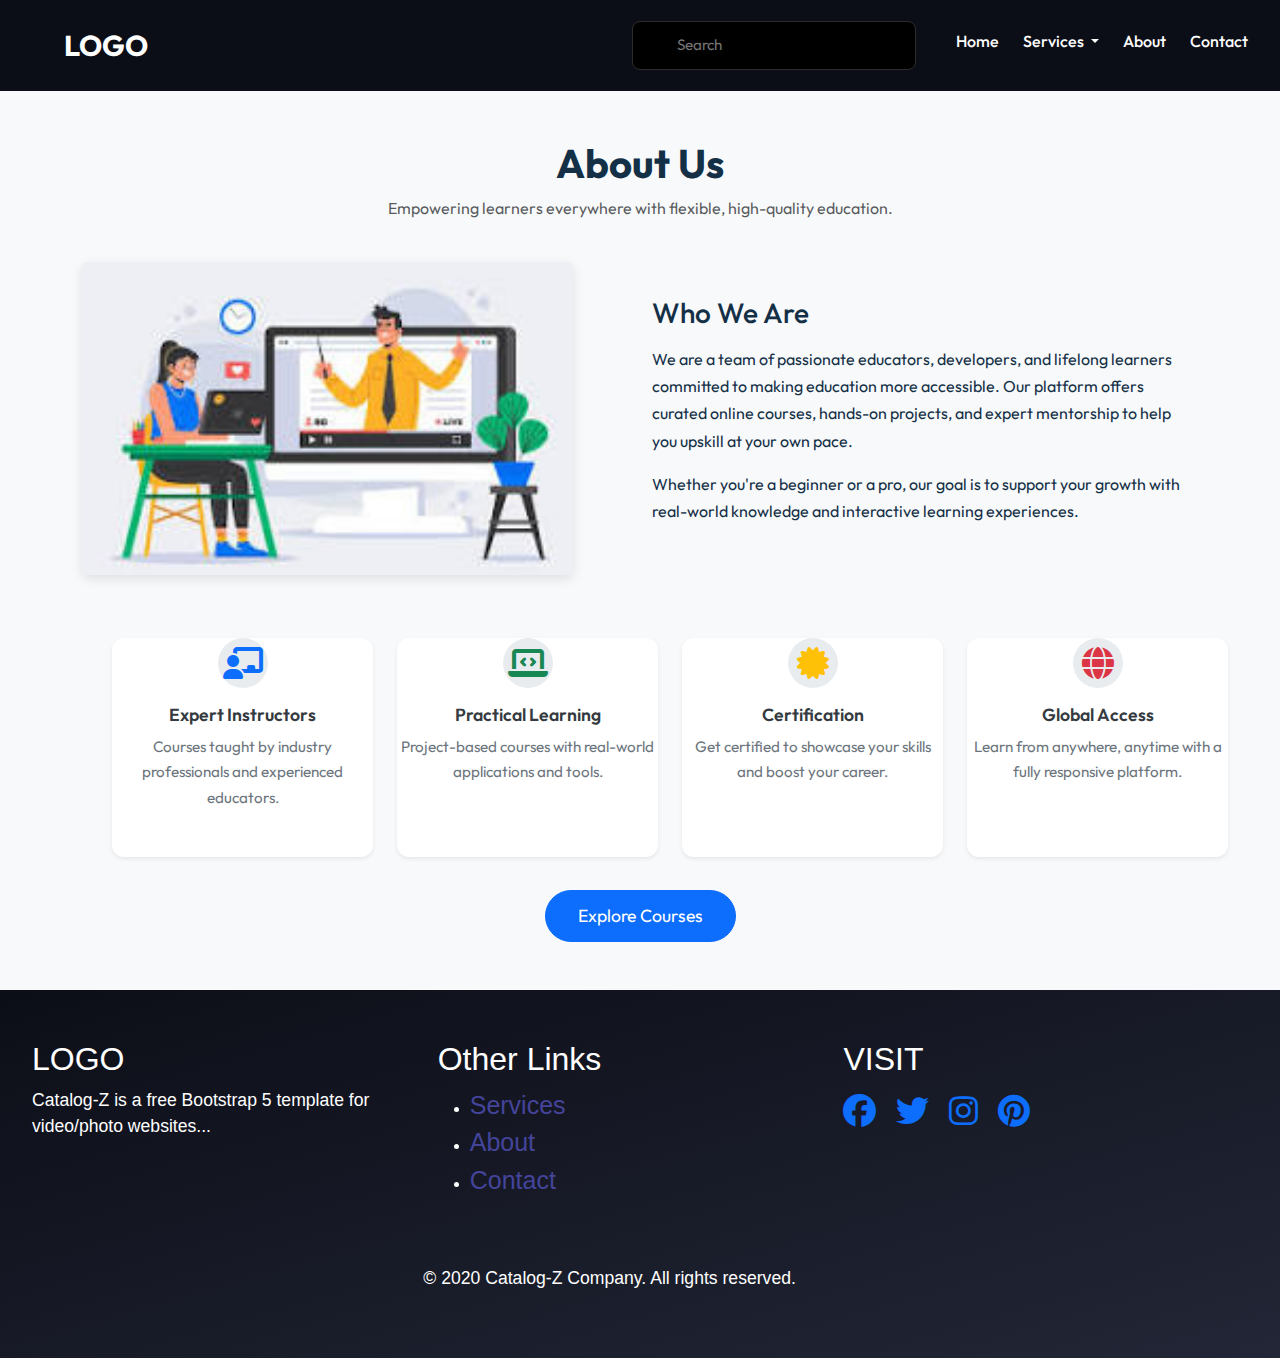
<file: about.html>
<!DOCTYPE html>
<html lang="en">

<head>
  <meta charset="UTF-8" />
  <meta name="viewport" content="width=device-width, initial-scale=1.0" />
  <title>Navbar</title>

  <!-- Stylesheets -->
  <link rel="stylesheet" href="css/style.css" />
    <link rel="stylesheet" href="css/about.css" />
  <link rel="stylesheet" href="https://cdn.jsdelivr.net/npm/bootstrap@5.3.7/dist/css/bootstrap.min.css" />
  <link rel="stylesheet" href="https://cdnjs.cloudflare.com/ajax/libs/font-awesome/6.4.0/css/all.min.css" />
</head>

<body>

 <!-- ======= Navigation Bar ======= -->
  <nav class="navbar">
    <div class="logo">LOGO</div>

    <!-- ======= Search Bar ======= -->
    <div class="SiteSearch_root">
      <div class="MuiAutocomplete-root css-chq866">
        <div class="MuiFormControl-root MuiFormControl-fullWidth MuiTextField-root css-feqhe6">
          <div class="MuiInputBase-root MuiOutlinedInput-root SiteSearch_searchInput__vxatc MuiInputBase-colorPrimary MuiInputBase-fullWidth MuiInputBase-formControl MuiInputBase-sizeSmall MuiInputBase-adornedStart MuiInputBase-adornedEnd MuiAutocomplete-inputRoot css-18ga69m">
            <div class="MuiInputAdornment-root MuiInputAdornment-positionStart MuiInputAdornment-outlined MuiInputAdornment-sizeSmall css-5mrk1s">
              <span class="notranslate">​</span>
              <!-- Search Icon -->
              <svg viewBox="0 0 24 24" role="presentation" style="width: 1.5rem; height: 1.5rem;">
                <path d="..."></path>
              </svg>
            </div>

            <!-- Search Input -->
            <input placeholder="Search" type="text" class="MuiInputBase-input ..." />
            <fieldset aria-hidden="true" class="MuiOutlinedInput-notchedOutline css-igs3ac">
              <legend class="css-ihdtdm"><span class="notranslate">​</span></legend>
            </fieldset>
          </div>
        </div>
      </div>


      <!-- ======= Navigation Links ======= -->
  <ul class="nav-links m-2" id="navDropdown">
    <li><a href="index.html">Home</a></li>
  
    <!-- Dropdown for Services -->
    <li class="nav-item dropdown">
      <a class="nav-link dropdown-toggle" href="#" role="button" data-bs-toggle="dropdown" aria-expanded="false">
        Services
      </a>
      <ul class="dropdown-menu">
        <li><a class="dropdown-item" href="courses.html">Courses</a></li>
        <li><a class="dropdown-item" href="tests.html">Tests</a></li>
         <li><a class="dropdown-item" href="authors.html">authors</a></li>   
      </ul>
    </li>
  
    <li><a href="about.html">About</a></li>
    <li><a href="contact.html">Contact</a></li>
  </ul>
     
    </div>



    <!-- ======= Menu Toggle Button (for mobile) ======= -->
    <button class="menu-toggle" onclick="toggleMenu()">
      <i class="fas fa-bars"></i>
    </button>
  </nav>


<!-- ======= About Us Section ======= -->
<section class="about-us py-5 bg-light">
  <div class="container">
    <!-- Section Title -->
    <div class="row mb-4 text-center">
      <div class="col">
        <h2 class="fw-bold">About Us</h2>
        <p class="text-muted">Empowering learners everywhere with flexible, high-quality education.</p>
      </div>
    </div>

    <!-- Who We Are & What We Do -->
    <div class="row align-items-center mb-5">
      <div class="col-md-6">
        <img src="image/download.jpeg" alt="About Us" class="img-fluid rounded">
      </div>
      <div class="col-md-6">
        <h3>Who We Are</h3>
        <p>
          We are a team of passionate educators, developers, and lifelong learners committed to making
          education more accessible. Our platform offers curated online courses, hands-on projects, and
          expert mentorship to help you upskill at your own pace.
        </p>
        <p>
          Whether you're a beginner or a pro, our goal is to support your growth with real-world knowledge
          and interactive learning experiences.
        </p>
      </div>
    </div>

    <!-- Why Choose Us (Feature Cards) -->
    <div class="row text-center">
      <div class="col-md-3">
        <div class="cards h-100 shadow-sm border-0">
          <div class="cards-body">
            <i class="fas fa-chalkboard-teacher fa-2x text-primary mb-3"></i>
            <h5 class="cards-title">Expert Instructors</h5>
            <p class="cards-text">Courses taught by industry professionals and experienced educators.</p>
          </div>
        </div>
      </div>
      <div class="col-md-3">
        <div class="cards h-100 shadow-sm border-0">
          <div class="cards-body">
            <i class="fas fa-laptop-code fa-2x text-success mb-3"></i>
            <h5 class="cards-title">Practical Learning</h5>
            <p class="cards-text">Project-based courses with real-world applications and tools.</p>
          </div>
        </div>
      </div>
      <div class="col-md-3">
        <div class="cards h-100 shadow-sm border-0">
          <div class="cards-body">
            <i class="fas fa-certificate fa-2x text-warning mb-3"></i>
            <h5 class="cards-title">Certification</h5>
            <p class="cards-text">Get certified to showcase your skills and boost your career.</p>
          </div>
        </div>
      </div>
      <div class="col-md-3">
        <div class="cards h-100 shadow-sm border-0">
          <div class="cards-body">
            <i class="fas fa-globe fa-2x text-danger mb-3"></i>
            <h5 class="cards-title">Global Access</h5>
            <p class="cards-text">Learn from anywhere, anytime with a fully responsive platform.</p>
          </div>
        </div>
      </div>
    </div>

    <!-- Call to Action -->
    <div class="row mt-5 text-center">
      <div class="col">
        <a href="courses.html" class="btn btn-primary btn-lg">Explore Courses</a>
      </div>
    </div>
  </div>
</section>




  <!-- ======= Footer Section ======= -->
   <!-- ======= Footer Section ======= -->
  <footer class="footer section3">
    <div class="container-fluid columns">

      <!-- Footer Logo Column -->
      <div class="column logo-column">
        <h2>LOGO</h2>
        <p>Catalog-Z is a free Bootstrap 5 template for video/photo websites...</p>
      </div>

      <!-- Footer Links Column -->
      <div class="column link-column">
        <h2>Other Links</h2>
        <ul>
          <li><a href="#">Services</a></li>
          <li><a href="#">About</a></li>
          <li><a href="#">Contact</a></li>
        </ul>
      </div>

      <!-- Social Media Column -->
      <div class="column social-box">
        <h2>VISIT</h2>
        <ul class="social-icons">
          <li><a href="https://facebook.com" target="_blank"><i class="fa-brands fa-facebook"></i></a></li>
          <li><a href="https://twitter.com" target="_blank"><i class="fa-brands fa-twitter"></i></a></li>
          <li><a href="https://instagram.com" target="_blank"><i class="fa-brands fa-instagram"></i></a></li>
          <li><a href="https://pinterest.com" target="_blank"><i class="fa-brands fa-pinterest"></i></a></li>
        </ul>
      </div>

      <!-- Copyright -->
      <div class="column copyrights">
        <p>&copy; 2020 Catalog-Z Company. All rights reserved.</p>
      </div>

    </div>
  </footer>


  <!-- Bootstrap JS -->
  <script src="https://cdn.jsdelivr.net/npm/bootstrap@5.3.7/dist/js/bootstrap.bundle.min.js"></script>

  <!-- Toggle Menu Script -->
  <script>
    function toggleMenu() {
      const menu = document.getElementById('navDropdown');
      menu.classList.toggle('d-none');
    }
  </script>

</body>
</html>
</file>
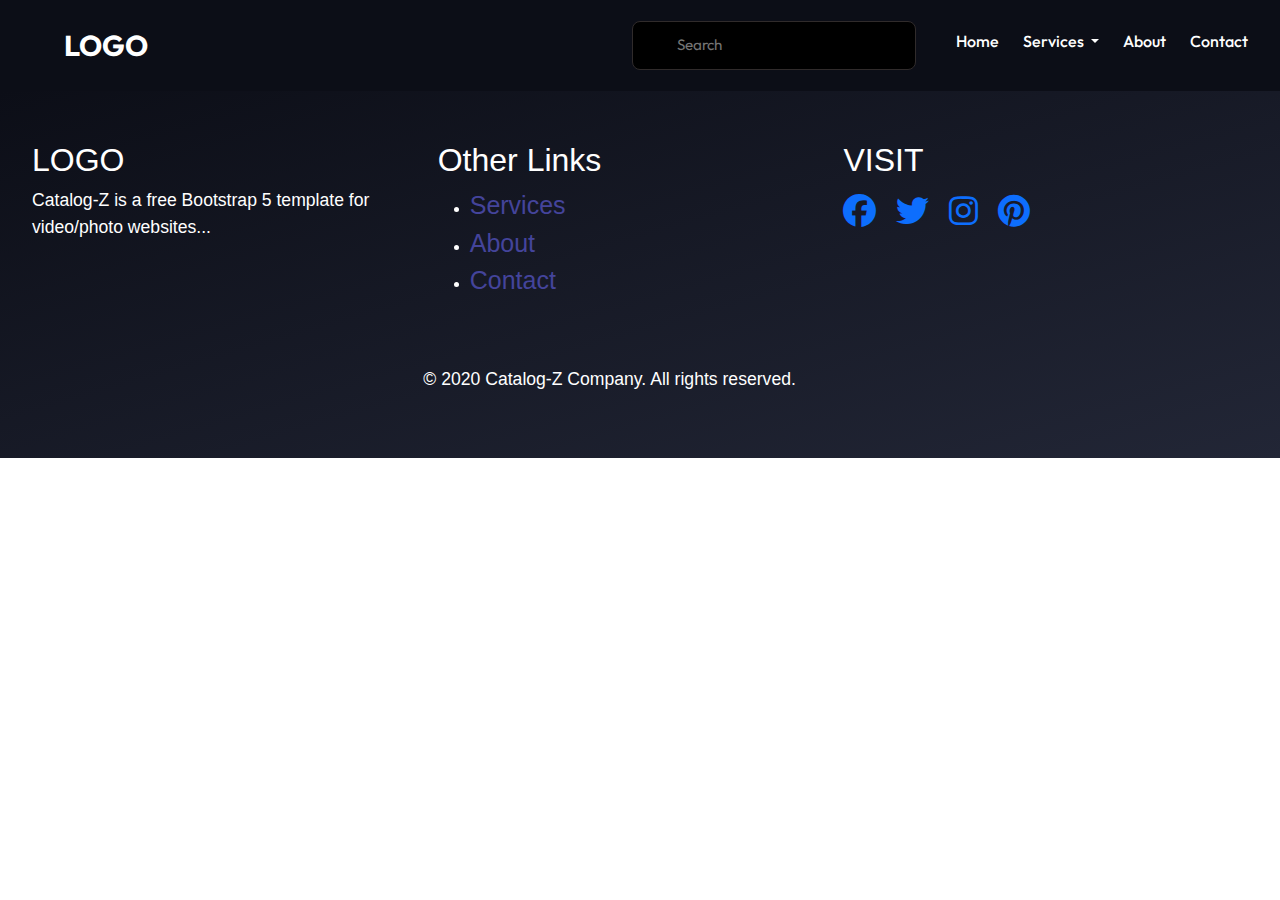
<file: authors.html>
<!DOCTYPE html>
<html lang="en">

<head>
  <meta charset="UTF-8" />
  <meta name="viewport" content="width=device-width, initial-scale=1.0" />
  <title>Navbar</title>

  <!-- Stylesheets -->
  <link rel="stylesheet" href="css/style.css" />
  <link rel="stylesheet" href="https://cdn.jsdelivr.net/npm/bootstrap@5.3.7/dist/css/bootstrap.min.css" />
  <link rel="stylesheet" href="https://cdnjs.cloudflare.com/ajax/libs/font-awesome/6.4.0/css/all.min.css" />
</head>

<body>

 <!-- ======= Navigation Bar ======= -->
  <nav class="navbar">
    <div class="logo">LOGO</div>

    <!-- ======= Search Bar ======= -->
    <div class="SiteSearch_root">
      <div class="MuiAutocomplete-root css-chq866">
        <div class="MuiFormControl-root MuiFormControl-fullWidth MuiTextField-root css-feqhe6">
          <div class="MuiInputBase-root MuiOutlinedInput-root SiteSearch_searchInput__vxatc MuiInputBase-colorPrimary MuiInputBase-fullWidth MuiInputBase-formControl MuiInputBase-sizeSmall MuiInputBase-adornedStart MuiInputBase-adornedEnd MuiAutocomplete-inputRoot css-18ga69m">
            <div class="MuiInputAdornment-root MuiInputAdornment-positionStart MuiInputAdornment-outlined MuiInputAdornment-sizeSmall css-5mrk1s">
              <span class="notranslate">​</span>
              <!-- Search Icon -->
              <svg viewBox="0 0 24 24" role="presentation" style="width: 1.5rem; height: 1.5rem;">
                <path d="..."></path>
              </svg>
            </div>

            <!-- Search Input -->
            <input placeholder="Search" type="text" class="MuiInputBase-input ..." />
            <fieldset aria-hidden="true" class="MuiOutlinedInput-notchedOutline css-igs3ac">
              <legend class="css-ihdtdm"><span class="notranslate">​</span></legend>
            </fieldset>
          </div>
        </div>
      </div>


      <!-- ======= Navigation Links ======= -->
  <ul class="nav-links m-2" id="navDropdown">
    <li><a href="index.html">Home</a></li>
  
    <!-- Dropdown for Services -->
    <li class="nav-item dropdown">
      <a class="nav-link dropdown-toggle" href="#" role="button" data-bs-toggle="dropdown" aria-expanded="false">
        Services
      </a>
      <ul class="dropdown-menu">
        <li><a class="dropdown-item" href="courses.html">Courses</a></li>
        <li><a class="dropdown-item" href="tests.html">Tests</a></li>
        <li><a class="dropdown-item" href="authors.html">authors</a></li>
      </ul>
    </li>
  
    <li><a href="about.html">About</a></li>
    <li><a href="contact.html">Contact</a></li>
  </ul>
     
    </div>



    <!-- ======= Menu Toggle Button (for mobile) ======= -->
    <button class="menu-toggle" onclick="toggleMenu()">
      <i class="fas fa-bars"></i>
    </button>
  </nav>
  

  <!-- ======= Footer Section ======= -->
  <footer class="footer section3">
    <div class="container-fluid columns">

      <!-- Footer Logo Column -->
      <div class="column logo-column">
        <h2>LOGO</h2>
        <p>Catalog-Z is a free Bootstrap 5 template for video/photo websites...</p>
      </div>

      <!-- Footer Links Column -->
      <div class="column link-column">
        <h2>Other Links</h2>
        <ul>
          <li><a href="#">Services</a></li>
          <li><a href="#">About</a></li>
          <li><a href="#">Contact</a></li>
        </ul>
      </div>

      <!-- Social Media Column -->
      <div class="column social-box">
        <h2>VISIT</h2>
        <ul class="social-icons">
          <li><a href="https://facebook.com" target="_blank"><i class="fa-brands fa-facebook"></i></a></li>
          <li><a href="https://twitter.com" target="_blank"><i class="fa-brands fa-twitter"></i></a></li>
          <li><a href="https://instagram.com" target="_blank"><i class="fa-brands fa-instagram"></i></a></li>
          <li><a href="https://pinterest.com" target="_blank"><i class="fa-brands fa-pinterest"></i></a></li>
        </ul>
      </div>

      <!-- Copyright -->
      <div class="column copyrights">
        <p>&copy; 2020 Catalog-Z Company. All rights reserved.</p>
      </div>

    </div>
  </footer>
  
  <!-- Bootstrap JS -->
  <script src="https://cdn.jsdelivr.net/npm/bootstrap@5.3.7/dist/js/bootstrap.bundle.min.js"></script>

  <!-- Toggle Menu Script -->
  <script>
    function toggleMenu() {
      const menu = document.getElementById('navDropdown');
      menu.classList.toggle('d-none');
    }
  </script>

</body>
</html>
</file>
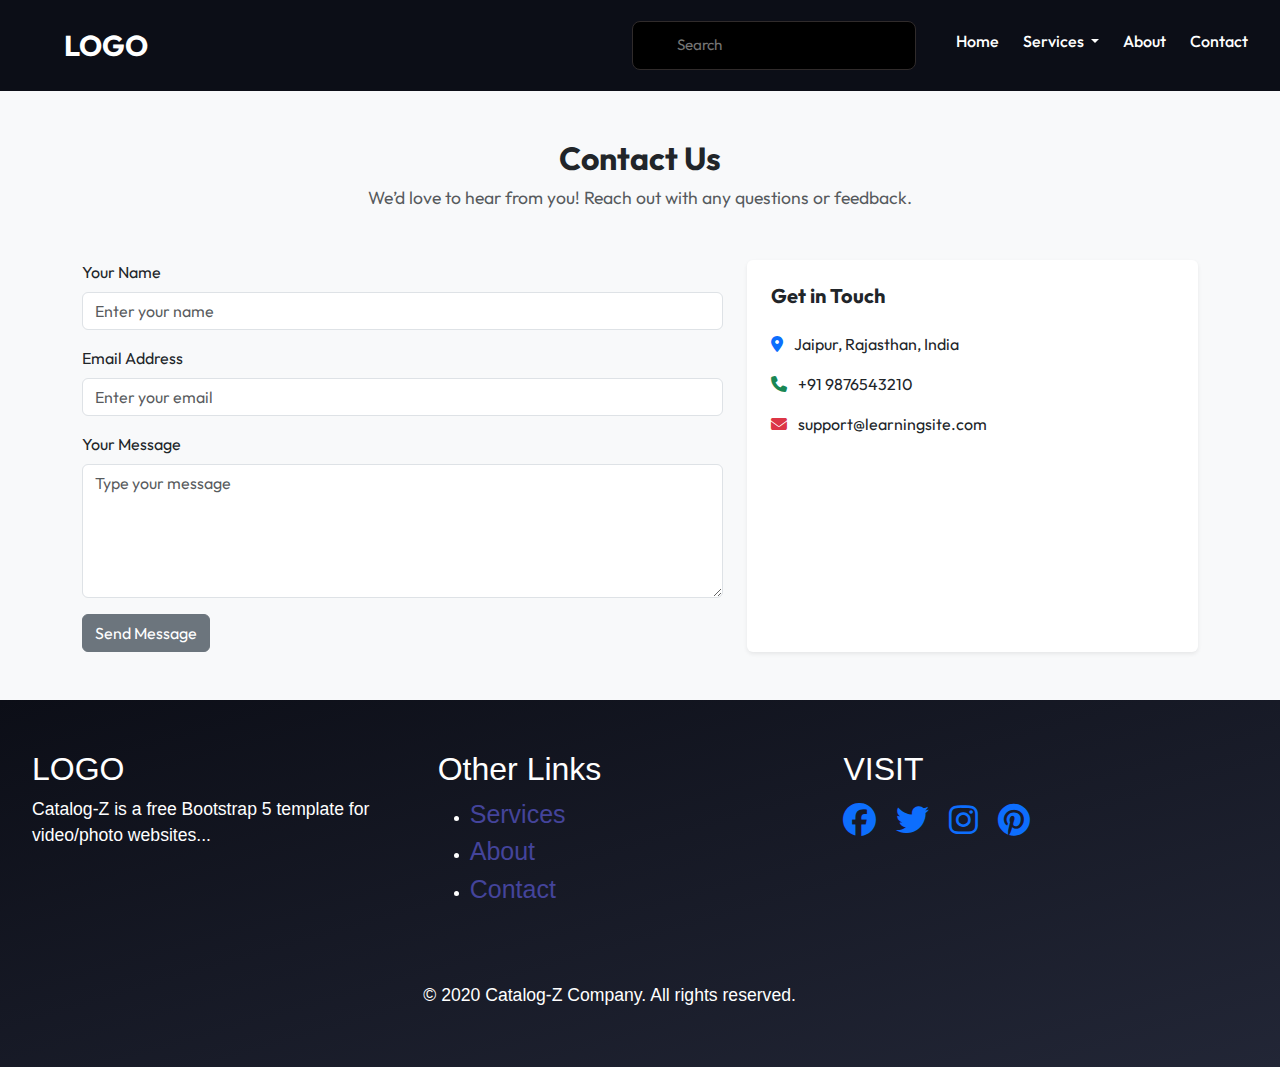
<file: contact.html>
<!DOCTYPE html>
<html lang="en">

<head>
  <meta charset="UTF-8" />
  <meta name="viewport" content="width=device-width, initial-scale=1.0" />
  <title>Learning Site</title>

  <!-- Bootstrap & Font Awesome -->
  <link rel="stylesheet" href="https://cdn.jsdelivr.net/npm/bootstrap@5.3.7/dist/css/bootstrap.min.css" />
  <link rel="stylesheet" href="https://cdnjs.cloudflare.com/ajax/libs/font-awesome/6.4.0/css/all.min.css" />
  <link rel="stylesheet" href="css/style.css" />
</head>

<body>

  <!-- ======= Navbar ======= -->
 <nav class="navbar">
    <div class="logo">LOGO</div>

    <!-- ======= Search Bar ======= -->
    <div class="SiteSearch_root">
      <div class="MuiAutocomplete-root css-chq866">
        <div class="MuiFormControl-root MuiFormControl-fullWidth MuiTextField-root css-feqhe6">
          <div class="MuiInputBase-root MuiOutlinedInput-root SiteSearch_searchInput__vxatc MuiInputBase-colorPrimary MuiInputBase-fullWidth MuiInputBase-formControl MuiInputBase-sizeSmall MuiInputBase-adornedStart MuiInputBase-adornedEnd MuiAutocomplete-inputRoot css-18ga69m">
            <div class="MuiInputAdornment-root MuiInputAdornment-positionStart MuiInputAdornment-outlined MuiInputAdornment-sizeSmall css-5mrk1s">
              <span class="notranslate">​</span>
              <!-- Search Icon -->
              <svg viewBox="0 0 24 24" role="presentation" style="width: 1.5rem; height: 1.5rem;">
                <path d="..."></path>
              </svg>
            </div>

            <!-- Search Input -->
            <input placeholder="Search" type="text" class="MuiInputBase-input ..." />
            <fieldset aria-hidden="true" class="MuiOutlinedInput-notchedOutline css-igs3ac">
              <legend class="css-ihdtdm"><span class="notranslate">​</span></legend>
            </fieldset>
          </div>
        </div>
      </div>


      <!-- ======= Navigation Links ======= -->
  <ul class="nav-links m-2" id="navDropdown">
    <li><a href="index.html">Home</a></li>
  
    <!-- Dropdown for Services -->
    <li class="nav-item dropdown">
      <a class="nav-link dropdown-toggle" href="#" role="button" data-bs-toggle="dropdown" aria-expanded="false">
        Services
      </a>
      <ul class="dropdown-menu">
        <li><a class="dropdown-item" href="courses.html">Courses</a></li>
        <li><a class="dropdown-item" href="tests.html">Tests</a></li>
         <li><a class="dropdown-item" href="authors.html">authors</a></li>
      </ul>
    </li>
  
    <li><a href="about.html">About</a></li>
    <li><a href="contact.html">Contact</a></li>
  </ul>
     
    </div>



    <!-- ======= Menu Toggle Button (for mobile) ======= -->
    <button class="menu-toggle" onclick="toggleMenu()">
      <i class="fas fa-bars"></i>
    </button>
  </nav>

  <!-- ======= Contact Us Section ======= -->
  <section class="contact-us py-5 bg-light">
    <div class="container">
      <div class="text-center mb-5">
        <h2 class="fw-bold">Contact Us</h2>
        <p class="text-muted">We’d love to hear from you! Reach out with any questions or feedback.</p>
      </div>

      <div class="row g-4">
        <!-- Contact Form -->
        <div class="col-md-7">
          <form>
            <div class="mb-3">
              <label for="name" class="form-label">Your Name</label>
              <input type="text" class="form-control" id="name" placeholder="Enter your name" required />
            </div>
            <div class="mb-3">
              <label for="email" class="form-label">Email Address</label>
              <input type="email" class="form-control" id="email" placeholder="Enter your email" required />
            </div>
            <div class="mb-3">
              <label for="message" class="form-label">Your Message</label>
              <textarea class="form-control" id="message" rows="5" placeholder="Type your message"
                required></textarea>
            </div>
            <button type="submit" class="btn btn-primary">Send Message</button>
          </form>
        </div>

        <!-- Contact Info -->
        <div class="col-md-5">
          <div class="bg-white p-4 rounded shadow-sm h-100">
            <h5 class="fw-bold mb-4">Get in Touch</h5>
            <ul class="list-unstyled">
              <li class="mb-3">
                <i class="fas fa-map-marker-alt me-2 text-primary"></i> Jaipur, Rajasthan, India
              </li>
              <li class="mb-3">
                <i class="fas fa-phone me-2 text-success"></i> +91 9876543210
              </li>
              <li class="mb-3">
                <i class="fas fa-envelope me-2 text-danger"></i> support@learningsite.com
              </li>
            </ul>
          </div>
        </div>
      </div>
    </div>
  </section>

   <!-- ======= Footer Section ======= -->
  <footer class="footer section3">
    <div class="container-fluid columns">

      <!-- Footer Logo Column -->
      <div class="column logo-column">
        <h2>LOGO</h2>
        <p>Catalog-Z is a free Bootstrap 5 template for video/photo websites...</p>
      </div>

      <!-- Footer Links Column -->
      <div class="column link-column">
        <h2>Other Links</h2>
        <ul>
          <li><a href="#">Services</a></li>
          <li><a href="#">About</a></li>
          <li><a href="#">Contact</a></li>
        </ul>
      </div>

      <!-- Social Media Column -->
      <div class="column social-box">
        <h2>VISIT</h2>
        <ul class="social-icons">
          <li><a href="https://facebook.com" target="_blank"><i class="fa-brands fa-facebook"></i></a></li>
          <li><a href="https://twitter.com" target="_blank"><i class="fa-brands fa-twitter"></i></a></li>
          <li><a href="https://instagram.com" target="_blank"><i class="fa-brands fa-instagram"></i></a></li>
          <li><a href="https://pinterest.com" target="_blank"><i class="fa-brands fa-pinterest"></i></a></li>
        </ul>
      </div>

      <!-- Copyright -->
      <div class="column copyrights">
        <p>&copy; 2020 Catalog-Z Company. All rights reserved.</p>
      </div>

    </div>
  </footer>
  <!-- Bootstrap JS -->
  <script src="https://cdn.jsdelivr.net/npm/bootstrap@5.3.7/dist/js/bootstrap.bundle.min.js"></script>
</body>

</html>
</file>
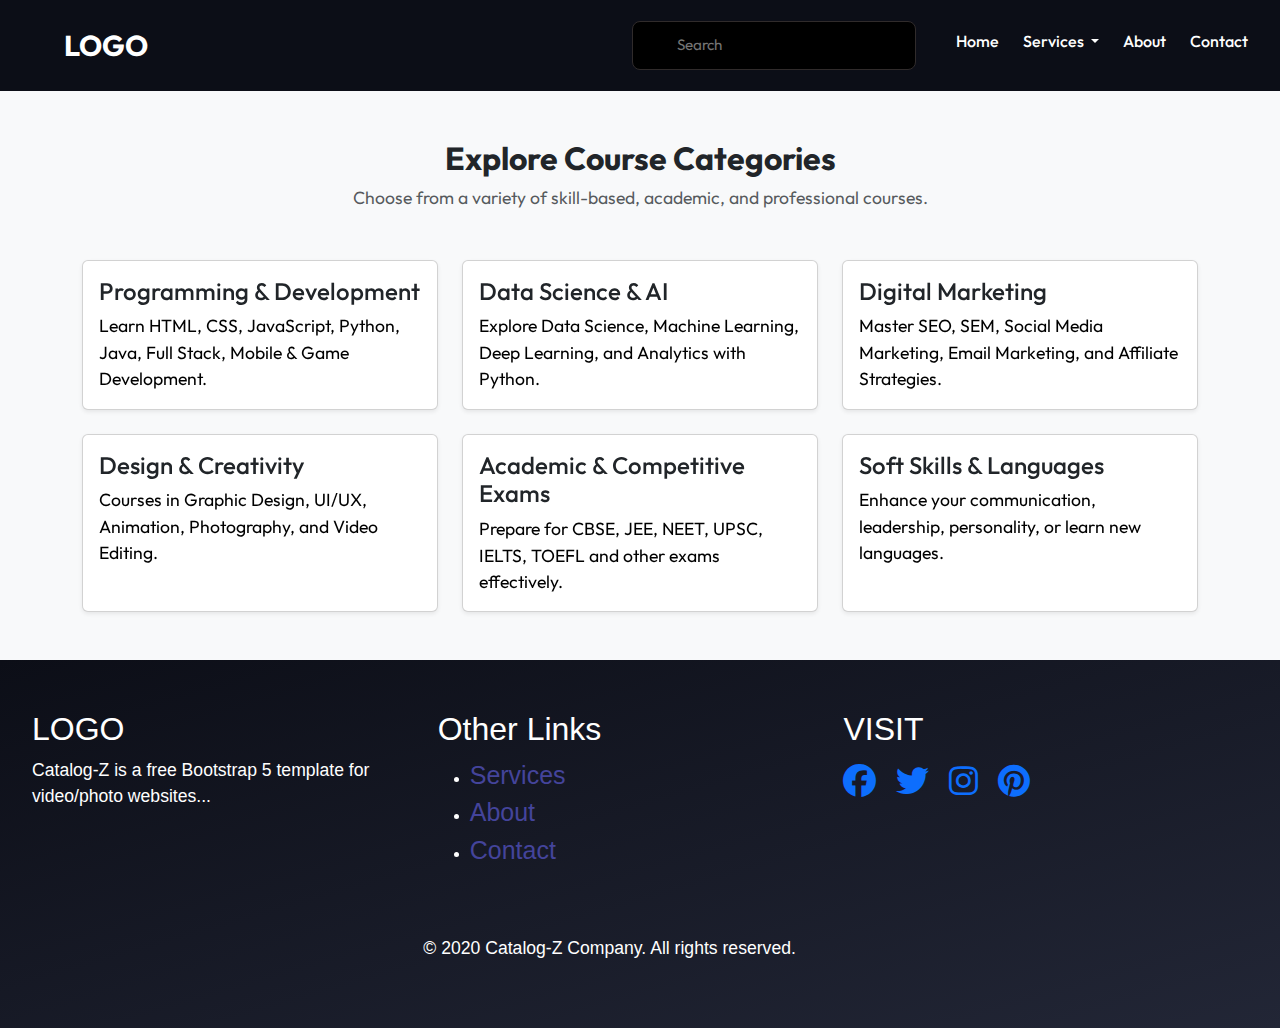
<file: courses.html>
<!DOCTYPE html>
<html lang="en">

<head>
  <meta charset="UTF-8" />
  <meta name="viewport" content="width=device-width, initial-scale=1.0" />
  <title>Navbar</title>

  <!-- Stylesheets -->
  <link rel="stylesheet" href="css/style.css" />
  <link rel="stylesheet" href="https://cdn.jsdelivr.net/npm/bootstrap@5.3.7/dist/css/bootstrap.min.css" />
  <link rel="stylesheet" href="https://cdnjs.cloudflare.com/ajax/libs/font-awesome/6.4.0/css/all.min.css" />
</head>

<body>

 <!-- ======= Navigation Bar ======= -->
  <nav class="navbar">
    <div class="logo">LOGO</div>

    <!-- ======= Search Bar ======= -->
    <div class="SiteSearch_root">
      <div class="MuiAutocomplete-root css-chq866">
        <div class="MuiFormControl-root MuiFormControl-fullWidth MuiTextField-root css-feqhe6">
          <div class="MuiInputBase-root MuiOutlinedInput-root SiteSearch_searchInput__vxatc MuiInputBase-colorPrimary MuiInputBase-fullWidth MuiInputBase-formControl MuiInputBase-sizeSmall MuiInputBase-adornedStart MuiInputBase-adornedEnd MuiAutocomplete-inputRoot css-18ga69m">
            <div class="MuiInputAdornment-root MuiInputAdornment-positionStart MuiInputAdornment-outlined MuiInputAdornment-sizeSmall css-5mrk1s">
              <span class="notranslate">​</span>
              <!-- Search Icon -->
              <svg viewBox="0 0 24 24" role="presentation" style="width: 1.5rem; height: 1.5rem;">
                <path d="..."></path>
              </svg>
            </div>

            <!-- Search Input -->
            <input placeholder="Search" type="text" class="MuiInputBase-input ..." />
            <fieldset aria-hidden="true" class="MuiOutlinedInput-notchedOutline css-igs3ac">
              <legend class="css-ihdtdm"><span class="notranslate">​</span></legend>
            </fieldset>
          </div>
        </div>
      </div>


      <!-- ======= Navigation Links ======= -->
  <ul class="nav-links m-2" id="navDropdown">
    <li><a href="index.html">Home</a></li>
  
    <!-- Dropdown for Services -->
    <li class="nav-item dropdown">
      <a class="nav-link dropdown-toggle" href="#" role="button" data-bs-toggle="dropdown" aria-expanded="false">
        Services
      </a>
      <ul class="dropdown-menu">
        <li><a class="dropdown-item" href="courses.html">Courses</a></li>
        <li><a class="dropdown-item" href="tests.html">Tests</a></li>
         <li><a class="dropdown-item" href="authors.html">authors</a></li>        
      </ul>
    </li>
  
    <li><a href="about.html">About</a></li>
    <li><a href="contact.html">Contact</a></li>
  </ul>
     
    </div>



    <!-- ======= Menu Toggle Button (for mobile) ======= -->
    <button class="menu-toggle" onclick="toggleMenu()">
      <i class="fas fa-bars"></i>
    </button>
  </nav>
  

<!-- content of courses -->
  <section class="py-5 bg-light">
  <div class="container">
    <div class="text-center mb-5">
      <h2 class="fw-bold">Explore Course Categories</h2>
      <p class="text-muted">Choose from a variety of skill-based, academic, and professional courses.</p>
    </div>

    <div class="row g-4">
      <!-- Card 1 -->
      <div class="col-md-4">
        <div class="card h-100 shadow-sm">
          <div class="card-body">
            <h5 class="card-title">Programming & Development</h5>
            <p class="card-text">Learn HTML, CSS, JavaScript, Python, Java, Full Stack, Mobile & Game Development.</p>
          </div>
        </div>
      </div>

      <!-- Card 2 -->
      <div class="col-md-4">
        <div class="card h-100 shadow-sm">
          <div class="card-body">
            <h5 class="card-title">Data Science & AI</h5>
            <p class="card-text">Explore Data Science, Machine Learning, Deep Learning, and Analytics with Python.</p>
          </div>
        </div>
      </div>

      <!-- Card 3 -->
      <div class="col-md-4">
        <div class="card h-100 shadow-sm">
          <div class="card-body">
            <h5 class="card-title">Digital Marketing</h5>
            <p class="card-text">Master SEO, SEM, Social Media Marketing, Email Marketing, and Affiliate Strategies.</p>
          </div>
        </div>
      </div>

      <!-- Card 4 -->
      <div class="col-md-4">
        <div class="card h-100 shadow-sm">
          <div class="card-body">
            <h5 class="card-title">Design & Creativity</h5>
            <p class="card-text">Courses in Graphic Design, UI/UX, Animation, Photography, and Video Editing.</p>
          </div>
        </div>
      </div>

      <!-- Card 5 -->
      <div class="col-md-4">
        <div class="card h-100 shadow-sm">
          <div class="card-body">
            <h5 class="card-title">Academic & Competitive Exams</h5>
            <p class="card-text">Prepare for CBSE, JEE, NEET, UPSC, IELTS, TOEFL and other exams effectively.</p>
          </div>
        </div>
      </div>

      <!-- Card 6 -->
      <div class="col-md-4">
        <div class="card h-100 shadow-sm">
          <div class="card-body">
            <h5 class="card-title">Soft Skills & Languages</h5>
            <p class="card-text">Enhance your communication, leadership, personality, or learn new languages.</p>
          </div>
        </div>
      </div>
    </div>
  </div>
</section>



  <!-- ======= Footer Section ======= -->
  <footer class="footer section3">
    <div class="container-fluid columns">

      <!-- Footer Logo Column -->
      <div class="column logo-column">
        <h2>LOGO</h2>
        <p>Catalog-Z is a free Bootstrap 5 template for video/photo websites...</p>
      </div>

      <!-- Footer Links Column -->
      <div class="column link-column">
        <h2>Other Links</h2>
        <ul>
          <li><a href="#">Services</a></li>
          <li><a href="#">About</a></li>
          <li><a href="#">Contact</a></li>
        </ul>
      </div>

      <!-- Social Media Column -->
      <div class="column social-box">
        <h2>VISIT</h2>
        <ul class="social-icons">
          <li><a href="https://facebook.com" target="_blank"><i class="fa-brands fa-facebook"></i></a></li>
          <li><a href="https://twitter.com" target="_blank"><i class="fa-brands fa-twitter"></i></a></li>
          <li><a href="https://instagram.com" target="_blank"><i class="fa-brands fa-instagram"></i></a></li>
          <li><a href="https://pinterest.com" target="_blank"><i class="fa-brands fa-pinterest"></i></a></li>
        </ul>
      </div>

      <!-- Copyright -->
      <div class="column copyrights">
        <p>&copy; 2020 Catalog-Z Company. All rights reserved.</p>
      </div>

    </div>
  </footer>


  <!-- Bootstrap JS -->
  <script src="https://cdn.jsdelivr.net/npm/bootstrap@5.3.7/dist/js/bootstrap.bundle.min.js"></script>

  <!-- Toggle Menu Script -->
  <script>
    function toggleMenu() {
      const menu = document.getElementById('navDropdown');
      menu.classList.toggle('d-none');
    }
  </script>

</body>
</html>
</file>
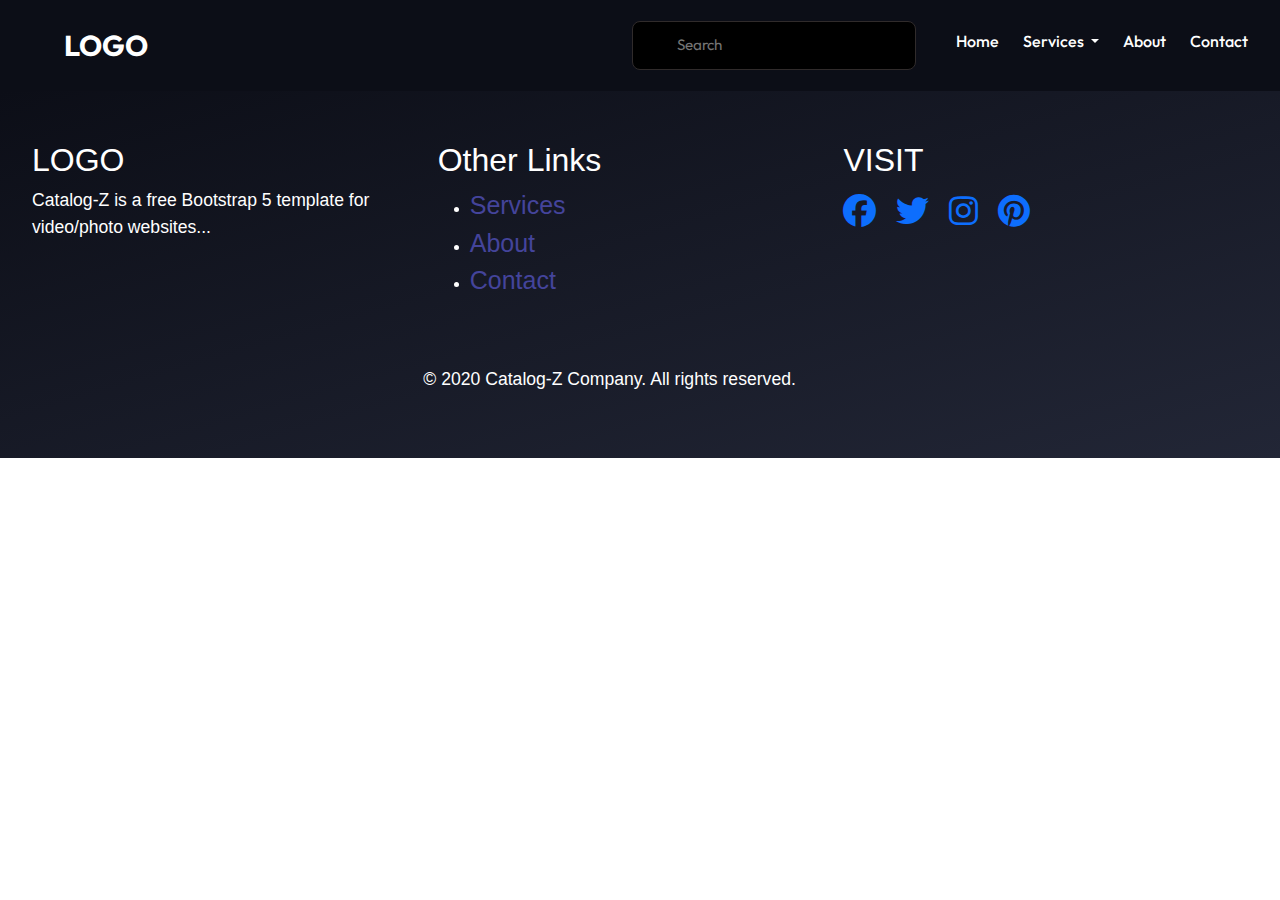
<file: tests.html>
<!DOCTYPE html>
<html lang="en">

<head>
  <meta charset="UTF-8" />
  <meta name="viewport" content="width=device-width, initial-scale=1.0" />
  <title>Navbar</title>

  <!-- Stylesheets -->
  <link rel="stylesheet" href="css/style.css" />
  <link rel="stylesheet" href="https://cdn.jsdelivr.net/npm/bootstrap@5.3.7/dist/css/bootstrap.min.css" />
  <link rel="stylesheet" href="https://cdnjs.cloudflare.com/ajax/libs/font-awesome/6.4.0/css/all.min.css" />
</head>

<body>

 <!-- ======= Navigation Bar ======= -->
  <nav class="navbar">
    <div class="logo">LOGO</div>

    <!-- ======= Search Bar ======= -->
    <div class="SiteSearch_root">
      <div class="MuiAutocomplete-root css-chq866">
        <div class="MuiFormControl-root MuiFormControl-fullWidth MuiTextField-root css-feqhe6">
          <div class="MuiInputBase-root MuiOutlinedInput-root SiteSearch_searchInput__vxatc MuiInputBase-colorPrimary MuiInputBase-fullWidth MuiInputBase-formControl MuiInputBase-sizeSmall MuiInputBase-adornedStart MuiInputBase-adornedEnd MuiAutocomplete-inputRoot css-18ga69m">
            <div class="MuiInputAdornment-root MuiInputAdornment-positionStart MuiInputAdornment-outlined MuiInputAdornment-sizeSmall css-5mrk1s">
              <span class="notranslate">​</span>
              <!-- Search Icon -->
              <svg viewBox="0 0 24 24" role="presentation" style="width: 1.5rem; height: 1.5rem;">
                <path d="..."></path>
              </svg>
            </div>

            <!-- Search Input -->
            <input placeholder="Search" type="text" class="MuiInputBase-input ..." />
            <fieldset aria-hidden="true" class="MuiOutlinedInput-notchedOutline css-igs3ac">
              <legend class="css-ihdtdm"><span class="notranslate">​</span></legend>
            </fieldset>
          </div>
        </div>
      </div>


      <!-- ======= Navigation Links ======= -->
  <ul class="nav-links m-2" id="navDropdown">
    <li><a href="index.html">Home</a></li>
  
    <!-- Dropdown for Services -->
    <li class="nav-item dropdown">
      <a class="nav-link dropdown-toggle" href="#" role="button" data-bs-toggle="dropdown" aria-expanded="false">
        Services
      </a>
      <ul class="dropdown-menu">
        <li><a class="dropdown-item" href="courses.html">Courses</a></li>
        <li><a class="dropdown-item" href="tests.html">Tests</a></li>
        <li><a class="dropdown-item" href="authors.html">authors</a></li>
      </ul>
    </li>
  
    <li><a href="about.html">About</a></li>
    <li><a href="contact.html">Contact</a></li>
  </ul>
     
    </div>



    <!-- ======= Menu Toggle Button (for mobile) ======= -->
    <button class="menu-toggle" onclick="toggleMenu()">
      <i class="fas fa-bars"></i>
    </button>
  </nav>
  

  <!-- ======= Footer Section ======= -->
  <footer class="footer section3">
    <div class="container-fluid columns">

      <!-- Footer Logo Column -->
      <div class="column logo-column">
        <h2>LOGO</h2>
        <p>Catalog-Z is a free Bootstrap 5 template for video/photo websites...</p>
      </div>

      <!-- Footer Links Column -->
      <div class="column link-column">
        <h2>Other Links</h2>
        <ul>
          <li><a href="#">Services</a></li>
          <li><a href="#">About</a></li>
          <li><a href="#">Contact</a></li>
        </ul>
      </div>

      <!-- Social Media Column -->
      <div class="column social-box">
        <h2>VISIT</h2>
        <ul class="social-icons">
          <li><a href="https://facebook.com" target="_blank"><i class="fa-brands fa-facebook"></i></a></li>
          <li><a href="https://twitter.com" target="_blank"><i class="fa-brands fa-twitter"></i></a></li>
          <li><a href="https://instagram.com" target="_blank"><i class="fa-brands fa-instagram"></i></a></li>
          <li><a href="https://pinterest.com" target="_blank"><i class="fa-brands fa-pinterest"></i></a></li>
        </ul>
      </div>

      <!-- Copyright -->
      <div class="column copyrights">
        <p>&copy; 2020 Catalog-Z Company. All rights reserved.</p>
      </div>

    </div>
  </footer>

  <!-- Bootstrap JS -->
  <script src="https://cdn.jsdelivr.net/npm/bootstrap@5.3.7/dist/js/bootstrap.bundle.min.js"></script>

  <!-- Toggle Menu Script -->
  <script>
    function toggleMenu() {
      const menu = document.getElementById('navDropdown');
      menu.classList.toggle('d-none');
    }
  </script>

</body>
</html>
</file>
<file: css/style.css>
/*   font style  */
@import url('https://fonts.googleapis.com/css2?family=Outfit:wght@100..900&display=swap');

body{
  font-family: "Outfit" !important;
}
/* nav bar */
nav.navbar {
  position: sticky;   
  top: 0;     
  left: 0;
  font-family: "Outfit";
  width: 100%;
           

  background-color: #0c0e17;
  color: #fff;
   justify-content: space-between;
  align-items: center;
  padding: 1px 4px;
  
}

.logo {
  padding-left: 60px;
  font-size: 1.8rem;
  font-weight: bold;
}

.nav-links {
  list-style: none;
  display: flex;
  gap: 1.5rem;
}

.nav-links a {
  color:white;
  text-decoration: none;
  font-weight: 500;
}

.nav-links a:hover {
  color: #ff9800;
}


/* To align dropdown menu correctly */
.nav-links .dropdown-menu {
  background-color: #1f1e1e;
  position: absolute;
  top: 50%;
  left: 0;
  display: none;
  margin-top: 0.5rem;
}

.nav-item.dropdown:hover .dropdown-menu {
  display: block ;
  
}



/* ===== Carousel Slider Custom Height ===== */
.slider .carousel-item img {
  height: 250px;          /* Set a fixed smaller height */
  object-fit: cover;      /* Ensure image covers the area */
}




/* section 1 */
.section1 {
  background-color: #89D0CA;
  display: flex;
  align-items: center;
  justify-content: space-between;
  padding: 50px;
  
}
.text-content1  {
  flex: 1;
  padding-top: 100px;
}
.section1 p{
  color: #000;
}
.btn{
  background-color: #6c757d;
  border-color: #6c757d;
}

 
/* section 2 */
.section2 {
  background: linear-gradient(to bottom , #89d0ca  ,#e5edec);
  display: flex;
  align-items: center;
  justify-content: space-between;
  padding: 50px;
}
.section2 p{
  color: #000;
}
.text-content2 {
  flex: 1;
  padding-top: 100px;  

}



p {
  font-size: 1.1rem;
  margin: 0.5rem 0;
  color:white;
}

a[href^="mailto:"],
a[href^="tel:"] {
  color: #599ae3;
  text-decoration: none;
  font-weight: 500;
  transition: color 0.3s ease;
}

a[href^="mailto:"]:hover,
a[href^="tel:"]:hover {
  color: #0056b3;
  text-decoration: underline;
}


link-column ul,
.social-icons {
  font-size: 25px;
  list-style: none;
  padding: 0;
  margin: 0;
}


.image-content img {
  max-width: 100%;
  height: 600px;
  object-fit: cover;
 
}

.image-content2 img {
 width: 500px;          
  height: 500px;        
  border-radius: 50%;    
  object-fit: cover;
  box-shadow: 50px 50px 100px rgba(0, 0, 0, 0.3);
}

    
button {
  background-color: #15242b;
  border: none;              
  color: white;            
  padding: 12px 24px;     
  text-align: center;      
  text-decoration: none;   
  display: inline-block;    
  font-size: 16px;          
  border-radius: 8px;      
  cursor: pointer;          
  transition: background-color 0.3s ease;
}

button:hover {
  background-color: #2b3e48; 
}


.image-content2{
background-image: url("image/-min.jpg");
max-width: 100%;
    height: 666px;
}



/* cards section 4 */
.section4{
 background: linear-gradient(to bottom ,#e5edec ,white);
}

.card-ctnr2 {
  flex-wrap: wrap;
  display: flex;
  flex-direction: row;
  gap: 10px;
}

.card-sec2 {
  width: 100%;
  max-width: 300px;
}

.card-cont1{
   flex-wrap: wrap;
}

.cards {
  width: 100%;
  max-width: 300px;
  border-radius: 10px;
  overflow: hidden;
  box-shadow: 0 6px 20px rgba(0, 0, 0, 0.1);
  background-color: #fff;
  margin: 15px 30px;
}
.card-title{
  font-size: 1.5rem;
}

.card-img{
  object-fit: cover;
}
.card-content{
    padding: 8px 16px;
}

.card-text{
  margin-top:5px ;
  color: #000;
}

.cards-footer{
  text-size-adjust: bold;
  padding: 8px 16px;
}





/* section 5 */

/* Section base styling */
.section5 {
  padding: 60px 0;
  background-color: #f8f9fa;
  text-align: center;
}

.section5 .title h2 {
  font-size: 2.5rem;
  font-weight: 700;
  text-transform: uppercase;
  margin-bottom: 10px;
}

.section5 .title span {
  display: block;
  width: 80px;
  height: 4px;
  background-color: #007bff;
  margin: 10px auto 20px;
  border-radius: 2px;
}

.section5 .title p {
  font-size: 1rem;
  color: #6c757d;
}

/* Pricing Card Styling */
.section5 .item {
  background: #ffffff;
  padding: 30px 20px;
  border-radius: 12px;
  box-shadow: 0 0 15px rgba(0, 0, 0, 0.05);
  transition: all 0.3s ease-in-out;
  margin-bottom: 30px;
}

.section5 .item:hover {
  transform: translateY(-5px);
  box-shadow: 0 10px 25px rgba(0, 0, 0, 0.1);
}

.section5 .item h4 {
  font-size: 1.5rem;
  text-transform: uppercase;
  color: #007bff;
  margin-bottom: 10px;
}

.section5 .item h5 {
  font-size: 1.8rem;
  color: #343a40;
  margin-bottom: 20px;
}

.section5 .item ul {
  list-style: none;
  padding: 0;
  margin-bottom: 20px;
}

.section5 .item ul li {
  font-size: 1rem;
  padding: 6px 0;
  color: #555;
  border-bottom: 1px solid #eee;
}

.section5 .item ul li:last-child {
  border-bottom: none;
}

/* Buy Now Button */
.section5 .button {
  display: inline-block;
  padding: 10px 20px;
  background-color: #007bff;
  color: #fff;
  font-weight: 500;
  border-radius: 30px;
  text-decoration: none;
  transition: 0.3s ease-in-out;
}

.section5 .button i {
  margin-right: 8px;
}

.section5 .button:hover {
  background-color: #050b11;
}




/* footer */
.footer {
  color: white;
  background:linear-gradient(to bottom right ,#0c0e17,#222636);
  padding: 50px 20px;
  font-family: Arial, sans-serif;
}


.column {
  display: inline-block;
  vertical-align: top;
  padding-right: 5%;
}

.logo-column {
  width: 33%;
}

.link-column {
  width: 33%;
}


.link-column a {
  text-decoration: none;
  color: rgb(68, 68, 155);
  font-size: 25px;
  

}

.social-icons {
  display: flex;
  gap: 20px;
  font-size: 33px;
}

.social-icons a[aria-label="Facebook"] {
  color: #3b5998;
}

.social-icons a[aria-label="Twitter"] {
  color: #00acee;
}

.social-icons a[aria-label="Instagram"] {
  color: #e1306c;
}

.social-icons a[aria-label="Pinterest"] {
  color: #bd081c;
}

.column.copyrights {
    display: flex;
    justify-content: center;
    align-items: center;    
    text-align: center;
    width: 100%;         
    padding-top: 50px ;      
}

/* search bar */
.SiteSearch_root {
  display: flex;
  justify-content: center;
  padding: 20px;

}

.MuiAutocomplete-root {
  width: 100%;
  max-width: 500px;
}

.mobile-search-root {
  position: absolute;
  display: flex !important;
    flex-direction: column;
    height: fit-content;
    background: gray;
    top: 56px;
    left: 0;
    width: 100%;
}

.mobile-search-root .nav-links {
  padding: 0;
    display: flex;
    flex-direction: column;
}



.SiteSearch_searchInput__vxatc {
  display: flex;
  align-items: center;
  background-color: black;
  border: 1px solid rgb(48, 43, 43);
  border-radius: 8px;
  padding: 6px 12px;
  transition: border 0.2s ease, box-shadow 0.2s ease;
}


.MuiInputAdornment-root {
  margin-right: 8px;
  display: flex;
  align-items: center;
  color: #888;
}


.MuiInputBase-input {
  flex-grow: 1;
  border: none;
  outline: none;
  font-size: 0.95rem;
  padding: 6px 0;
  color: #333;
  background: transparent;
}


.MuiOutlinedInput-notchedOutline {
  display: none; /* Hide the default MUI outline */
}


/* menu button */
.menu-toggle{
  background-color: #333;
  border-radius: 5px;
  padding :10px;
  margin: 5px;
  display: none;
}


/* Section Styling */
.section5 {
  padding: 60px ;
  background-color: #f8f9fa;
}

/* Individual Item Card */
.items {
  background-color: #fff;
  border-radius: 8px;
  padding: 20px;
  height: 100%;
  box-shadow: 0 4px 10px rgba(0, 0, 0, 0.05);
  transition: all 0.3s ease;
  border: 1px solid #e9ecef;
}

.items:hover {
  box-shadow: 0 6px 20px rgba(0, 0, 0, 0.1);
  transform: translateY(-4px);
}


/* Text Styling */
.items h2 {
  font-size: 1.25rem;
  font-weight: 600;
  margin-bottom: 10px;
  text-transform: capitalize;
  color: #212529;
}

.items p {
  font-size: 0.95rem;
  color: #6c757d;
  margin-bottom: 0;
}

/* Responsive spacing */
@media (max-width: 850px) {
  .items {
    margin-bottom: 30px;
  }

  .sec1-cont{
    flex-direction: column-reverse;
    align-items: center;
  }

.w100mw500 {
  width: 100% !important;
  max-width: 500px !important;
  
}

  .sec2-cont{
    flex-direction: column;
    align-items: center;
  }



  .menu-toggle {
    display: inline-block;
  }
  .SiteSearch_root {
    display: none;
  }
}

@media screen and (max-width: 450px) {
  .section5 {
    padding: 10px;
  }
  .card-sec2 div {
    flex-direction: column;
    align-items: center !important;
  }
  .items {
    padding: 40px 27px;
  }


 .section3 {
    padding: 10px;
  }
  .card-cont1 div {
    flex-direction: column;
    align-items: center !important;
  }
  
  
  .items {
    padding: 40px 27px;
  }
}
</file>
<file: css/about.css>
/* About Us Section Styles */



.about-us h2 {
  font-size: 2.5rem;
  color: #143047;
}

.about-us p {
  color: #143047;
  font-size: 1rem;
  line-height: 1.7;
}

.about-us h3 {
  color:#143047;
  font-size: 1.75rem;
  margin-bottom: 1rem;
}

/* Image Style */
.about-us img {
   width: 90%;
  border-radius: 12px;
  box-shadow: 0 4px 12px rgba(0, 0, 0, 0.1);
}

/* Feature Cards */
.about-us .cards {
  transition: transform 0.3s ease, box-shadow 0.3s ease;
  border-radius: 12px;
}

.about-us .cards:hover {
  transform: translateY(-5px);
  box-shadow: 0 6px 20px rgba(0, 0, 0, 0.1);
}

.about-us .cards-title {
  font-size: 1.1rem;
  font-weight: 600;
  color: #343a40;
}

.about-us .cards-text {
  font-size: 0.95rem;
  color: #6c757d;
}

/* Icon Styling */
.about-us i {
  display: inline-block;
  width: 50px;
  height: 50px;
  line-height: 50px;
  border-radius: 50%;
  background-color: #e9ecef;
  color: #495057;
  transition: all 0.3s ease-in-out;
}

.about-us .cards:hover i {
  background-color: #0d6efd;
  color: #fff;
}

/* Button Styling */
.about-us .btn-primary {
  padding: 0.75rem 2rem;
  font-size: 1.1rem;
  border-radius: 30px;
  transition: background-color 0.3s ease;
}

.about-us .btn-primary:hover {
  background-color: #0056b3;
}
</file>
